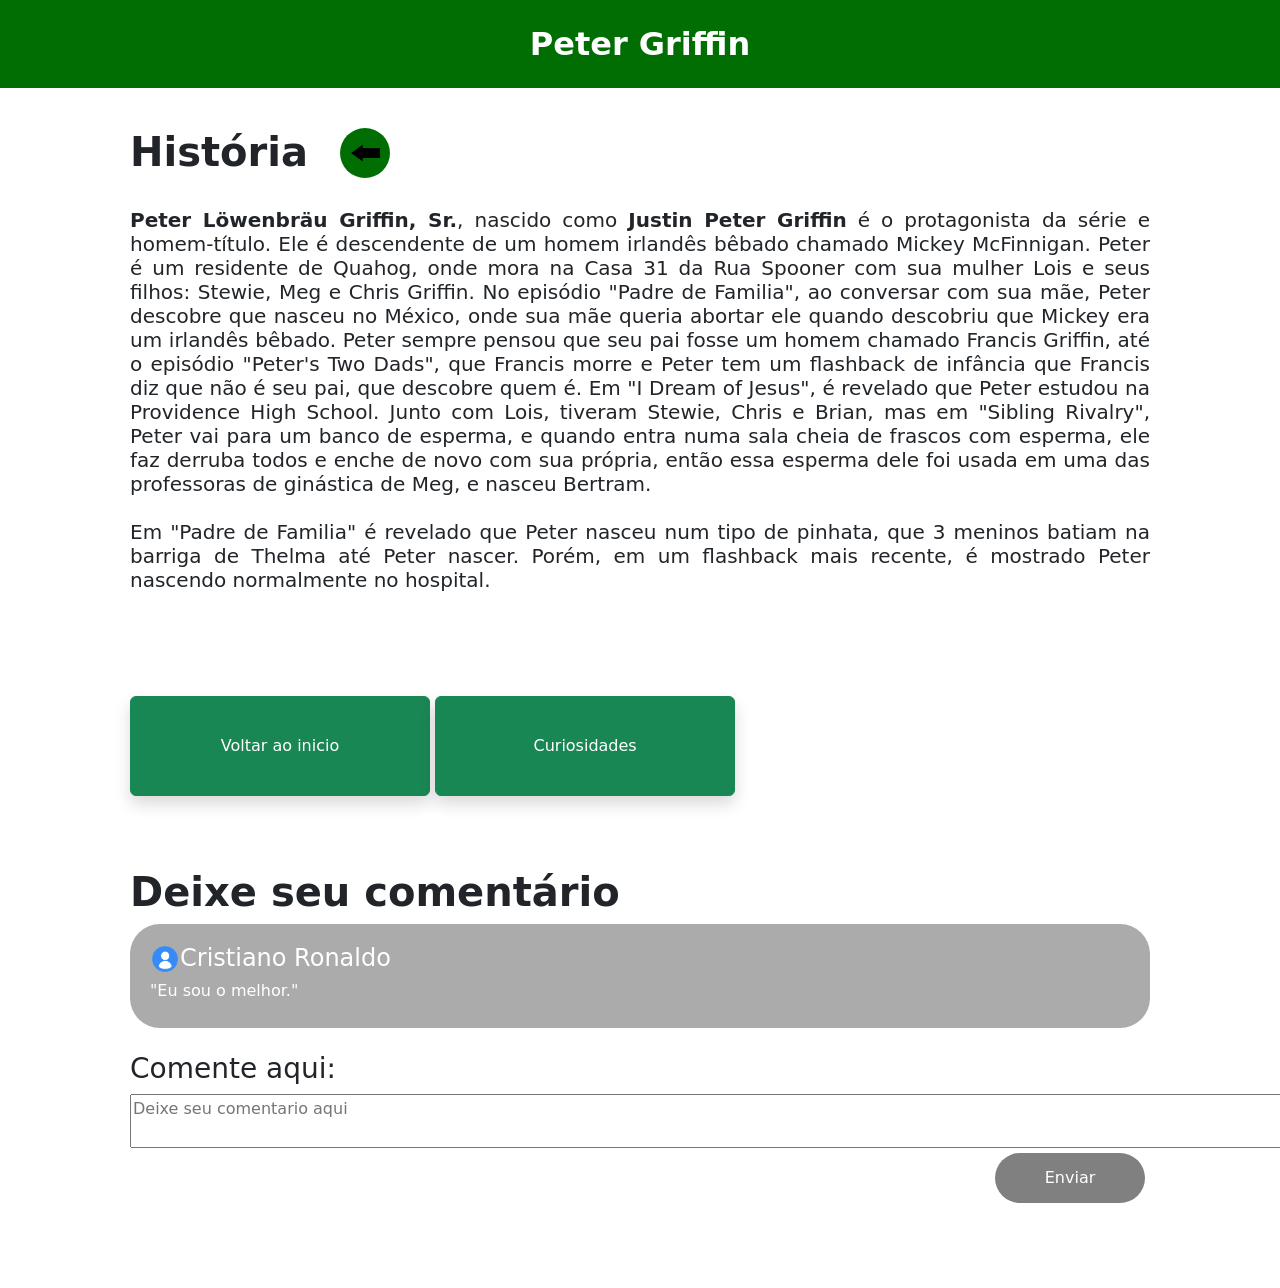
<file: html/forum2.html>
<html lang="en">
<head>
    <meta charset="UTF-8">
    <meta name="viewport" content="width=device-width, initial-scale=1.0">
    <title>História</title>
    <link rel="stylesheet" href="../assets/style/style.css">
    <link href="https://cdn.jsdelivr.net/npm/bootstrap@5.3.8/dist/css/bootstrap.min.css" rel="stylesheet"
        integrity="sha384-sRIl4kxILFvY47J16cr9ZwB07vP4J8+LH7qKQnuqkuIAvNWLzeN8tE5YBujZqJLB" crossorigin="anonymous">
</head>
<body>

    <div class="barra"><b>Peter Griffin</b></div>

    <main class="main">

        <a href="pagina_principal.html"><button class="seta_voltar"><img class="seta" src="../assets/img/seta.png" alt="seta"></button></a>
       

    <div class="centro">

     <div class="historia">

                <h1><b>História</b></h1>

                <br>

                <h5><b>Peter Löwenbräu Griffin, Sr.</b>, nascido como <b>Justin Peter Griffin</b> é o protagonista da série e homem-título. Ele é descendente de um homem irlandês bêbado chamado Mickey McFinnigan. Peter é um residente de Quahog, onde mora na Casa 31 da Rua Spooner com sua mulher Lois e seus filhos: Stewie, Meg e Chris Griffin. No episódio "Padre de Familia", ao conversar com sua mãe, Peter descobre que nasceu no México, onde sua mãe queria abortar ele quando descobriu que Mickey era um irlandês bêbado. Peter sempre pensou que seu pai fosse um homem chamado Francis Griffin, até o episódio "Peter's Two Dads", que Francis morre e Peter tem um flashback de infância que Francis diz que não é seu pai, que descobre quem é. Em "I Dream of Jesus", é revelado que Peter estudou na Providence High School. Junto com Lois, tiveram Stewie, Chris e Brian, mas em "Sibling Rivalry", Peter vai para um banco de esperma, e quando entra numa sala cheia de frascos com esperma, ele faz derruba todos e enche de novo com sua própria, então essa esperma dele foi usada em uma das professoras de ginástica de Meg, e nasceu Bertram.
                    <br> <br>
                Em "Padre de Familia" é revelado que Peter nasceu num tipo de pinhata, que 3 meninos batiam na barriga de Thelma até Peter nascer. Porém, em um flashback mais recente, é mostrado Peter nascendo normalmente no hospital.</h5>

              </div>
        
              <br> <br> <br> <br>

        <a href="../index.html"><button type="button" class="shadow btn btn-success">Voltar ao inicio</button></a>
        <a href="forum3.html"><button type="button" class="shadow btn btn-success">Curiosidades</button></a>

              <br> <br> <br> <br>

              <div class="comentários">
                 <h1><b>Deixe seu comentário</b></h1>

                 <div class="comentario">
                    <div class="nome_comentario">
                        <img src="../assets/img/4.webp" alt="foto_perfil" class="foto_perfil">
                        <h4>Cristiano Ronaldo<h4> <br>
                    </div>
                    <h6>"Eu sou o melhor."<h6>
                 </div>

                 <br>

                 <label for="meu_comentário"><h3>Comente aqui:</h3></label> <br>
                 <textarea cols="142" name="meu_comentario" id="meu_comentario" placeholder="Deixe seu comentario aqui"></textarea>
                 <div class="enviar_botao">
                    <div id="mensagem" class="mensagem"></div>
                  <button type="button" class="botao" id="enviar_botao">Enviar</button>
                 </div>
                 
              </div>

    </div>

    </main>

    <script src="https://cdn.jsdelivr.net/npm/bootstrap@5.3.8/dist/js/bootstrap.bundle.min.js"integrity="sha384-ENjdO4Dr2bkBIFxQpeoTz1HIcje39Wm4jDKdf19U8gI4ddQ3GYNS7NTKfAdVQSZe" crossorigin="anonymous"></script>
    <script src="../scripts/comentario.js"></script>
</body>
</html>
</file>
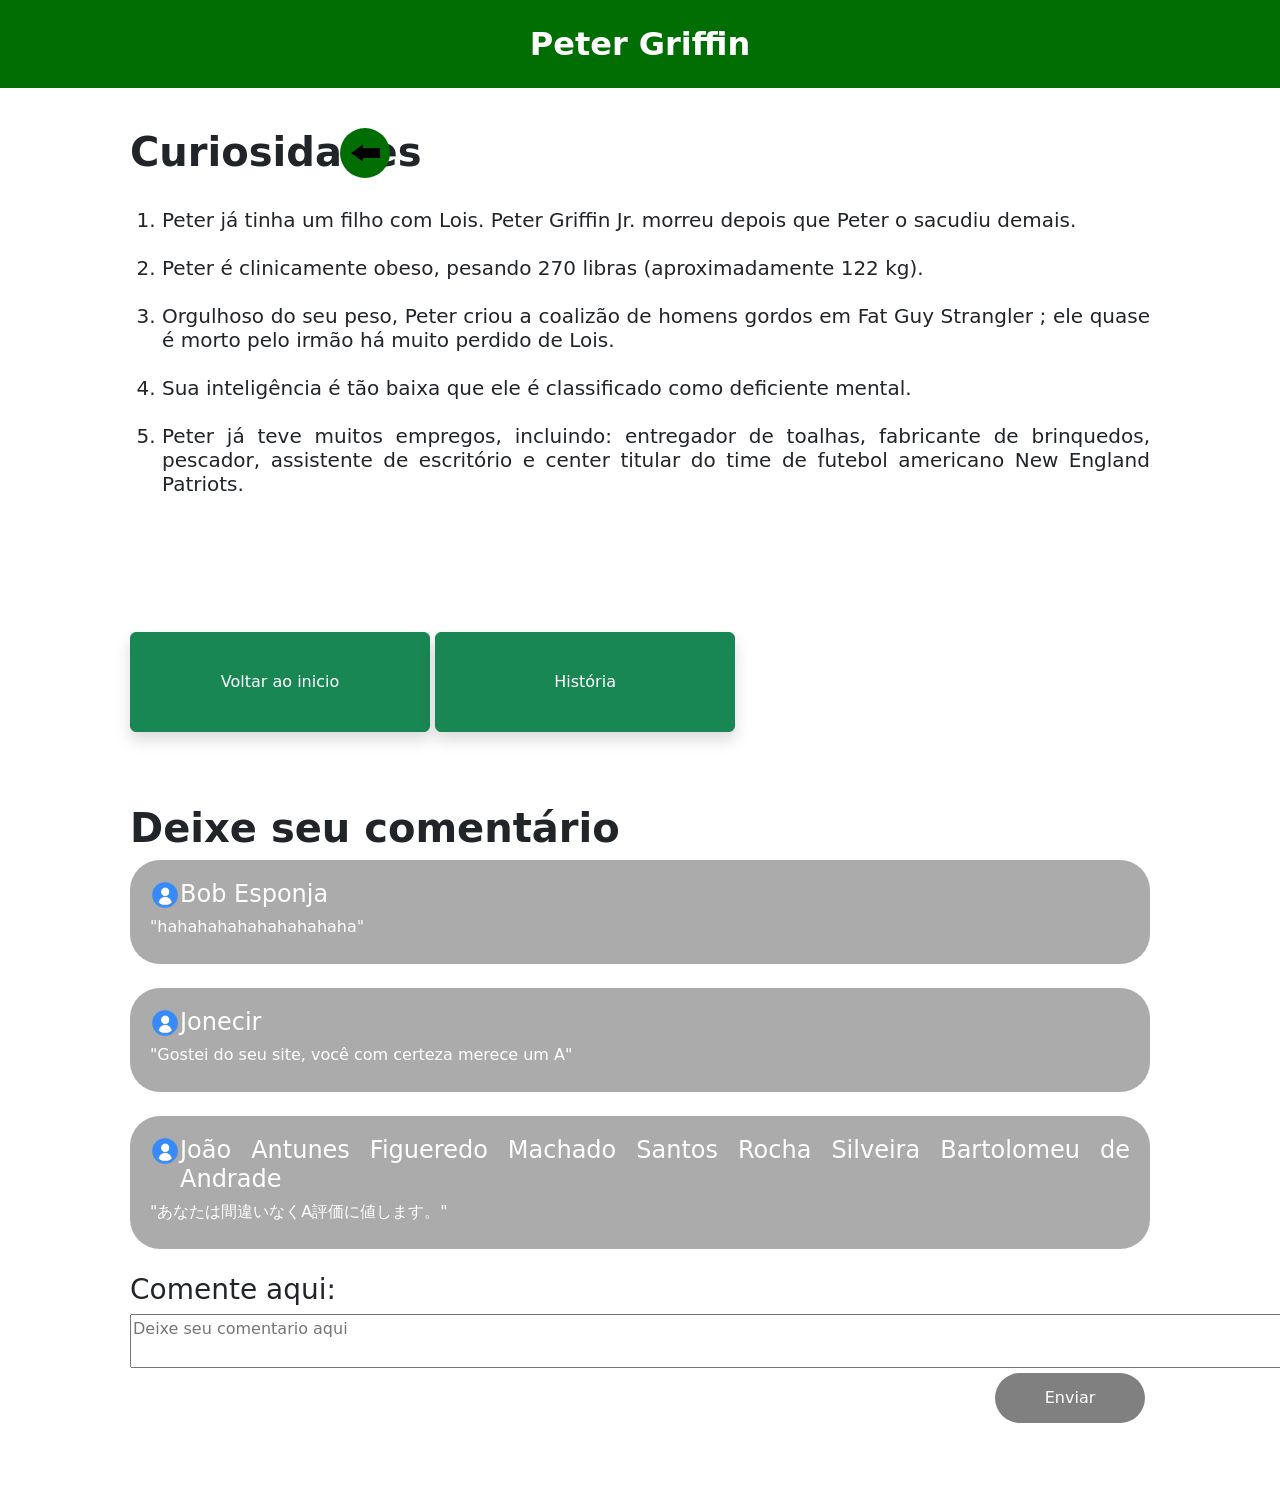
<file: html/forum3.html>
<html lang="en">
<head>
    <meta charset="UTF-8">
    <meta name="viewport" content="width=device-width, initial-scale=1.0">
    <title>Curiosidades</title>
    <link rel="stylesheet" href="../assets/style/style.css">
    <link href="https://cdn.jsdelivr.net/npm/bootstrap@5.3.8/dist/css/bootstrap.min.css" rel="stylesheet"
        integrity="sha384-sRIl4kxILFvY47J16cr9ZwB07vP4J8+LH7qKQnuqkuIAvNWLzeN8tE5YBujZqJLB" crossorigin="anonymous">

</head>
<body>
    
    <div class="barra"><b>Peter Griffin</b></div>

    <main class="main">

           <a href="forum2.html"><button class="seta_voltar"><img class="seta" src="../assets/img/seta.png" alt="seta"></button></a>

    <div class="centro">

    <h1><b>Curiosidades</b></h1> <br>

                <h5>
                    <ol>
                        <li>Peter já tinha um filho com Lois. Peter Griffin Jr. morreu depois que Peter o sacudiu demais.</li> <br>

                        <li>Peter é clinicamente obeso, pesando 270 libras (aproximadamente 122 kg).</li> <br>

                        <li>Orgulhoso do seu peso, Peter criou a coalizão de homens gordos em Fat Guy Strangler ; ele quase é morto pelo irmão há muito perdido de Lois.</li> <br>
                    
                        <li>Sua inteligência é tão baixa que ele é classificado como deficiente mental.</li> <br>

                        <li>Peter já teve muitos empregos, incluindo: entregador de toalhas, fabricante de brinquedos, pescador, assistente de escritório e center titular do time de futebol americano New England Patriots.</li> <br>
                    </ol>
                </h5>

                <br> <br> <br> <br>

                <a href="../index.html"><button type="button" class="shadow btn btn-success">Voltar ao inicio</button></a>

             <a href="forum2.html"><button type="button" class="shadow btn btn-success">História</button></a>

                <br> <br> <br> <br>
            
              <div class="comentários">
                 <h1><b>Deixe seu comentário</b></h1>

                 <div class="comentario">
                    <div class="nome_comentario">
                        <img src="../assets/img/4.webp" alt="foto_perfil" class="foto_perfil">
                        <h4>Bob Esponja<h4> <br>
                    </div>
                    <h6>"hahahahahahahahahaha"<h6>
                 </div>

                 <br>

                 <div class="comentario">
                    <div class="nome_comentario">
                        <img src="../assets/img/4.webp" alt="foto_perfil" class="foto_perfil">
                        <h4>Jonecir<h4> <br>
                    </div>
                    <h6>"Gostei do seu site, você com certeza merece um A"<h6>
                 </div>

                 <br>

                 <div class="comentario">
                    <div class="nome_comentario">
                        <img src="../assets/img/4.webp" alt="foto_perfil" class="foto_perfil">
                        <h4>João Antunes Figueredo Machado Santos Rocha Silveira Bartolomeu de Andrade<h4> <br>
                    </div>
                    <h6>"あなたは間違いなくA評価に値します。"<h6>
                 </div>

                 <br>

                 <label for="meu_comentário"><h3>Comente aqui:</h3></label> <br>
                 <textarea cols="142" name="meu_comentario" id="meu_comentario" placeholder="Deixe seu comentario aqui"></textarea>
                 <div class="enviar_botao">
                    <div id="mensagem" class="mensagem"></div>
                  <button type="button" class="botao" id="enviar_botao">Enviar</button>
                 </div>
                 
              </div>

        </div>

        </main>

        <script src="https://cdn.jsdelivr.net/npm/bootstrap@5.3.8/dist/js/bootstrap.bundle.min.js"integrity="sha384-ENjdO4Dr2bkBIFxQpeoTz1HIcje39Wm4jDKdf19U8gI4ddQ3GYNS7NTKfAdVQSZe" crossorigin="anonymous"></script>
    <script src="../scripts/comentario.js"></script>
</body>
</html>
</file>
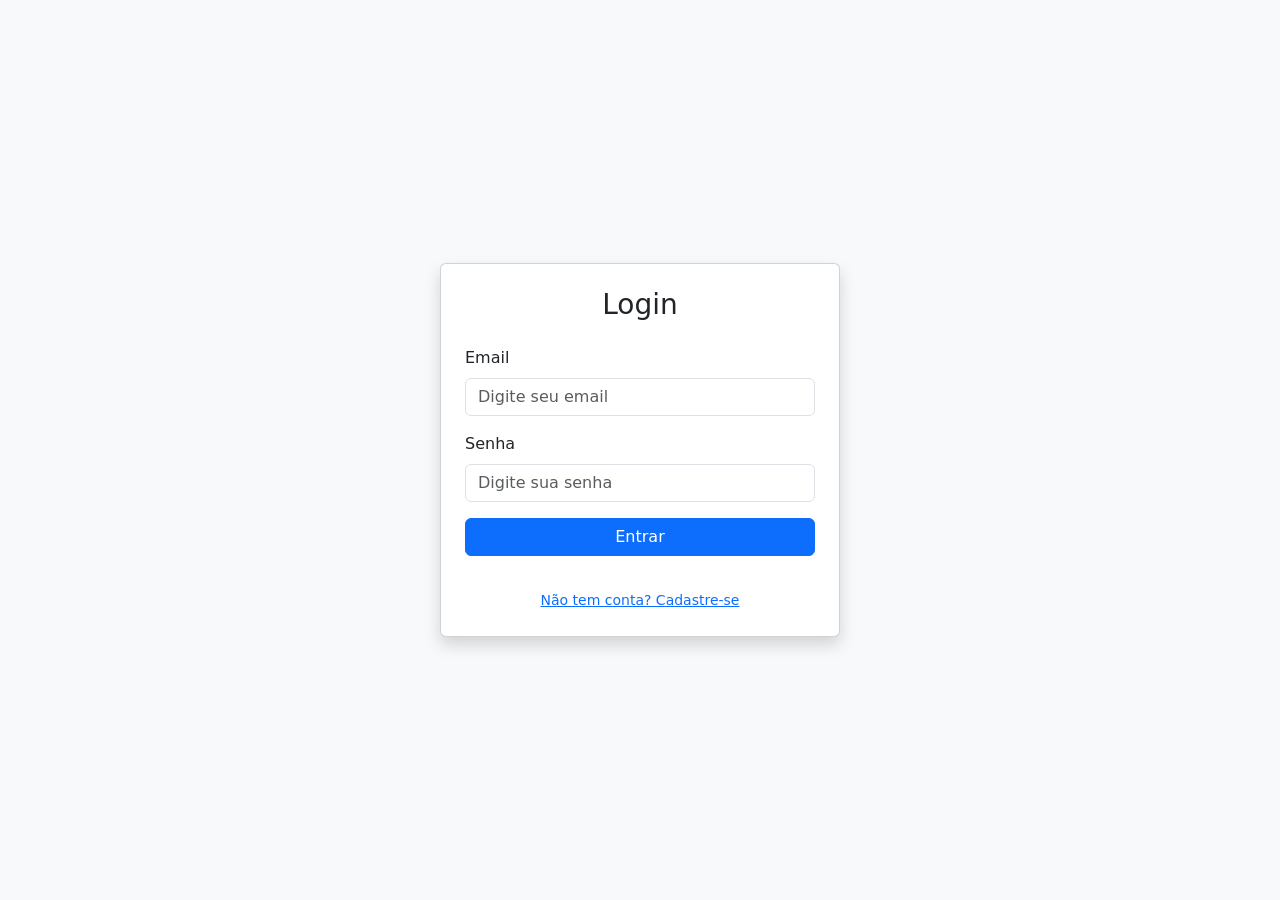
<file: html/login.html>
<!DOCTYPE html>
<html lang="pt-br">
<head>
    <meta charset="UTF-8">
    <meta name="viewport" content="width=device-width, initial-scale=1.0">
    <title>Login & Cadastro</title>
    <link href="https://cdn.jsdelivr.net/npm/bootstrap@5.3.3/dist/css/bootstrap.min.css" rel="stylesheet">
    <style>
        .erro { color: #dc3545; font-weight: bold; }
        .sucesso { color: #198754; font-weight: bold; }
    </style>
</head>

<body class="bg-light">

    <div class="container d-flex justify-content-center align-items-center vh-100">
        <div class="card shadow p-4" style="width: 100%; max-width: 400px;">

            <h3 class="text-center mb-4" id="titulo">Login</h3>

            <form id="form-login">
                <div class="mb-3">
                    <label class="form-label">Email</label>
                    <input type="email" id="email" class="form-control" placeholder="Digite seu email" required>
                </div>

                <div class="mb-3">
                    <label class="form-label">Senha</label>
                    <input type="password" id="senha" class="form-control" placeholder="Digite sua senha" required>
                </div>

                <button type="submit" class="btn btn-primary w-100">Entrar</button>
            </form>

            <div id="mensagem" class="text-center mt-3"></div>

            <div class="text-center mt-3">
                <small><a href="#" id="toggle">Não tem conta? Cadastre-se</a></small>
            </div>

        </div>
    </div>

    <script src="../scripts/scripts.js"></script>
</body>
</html>
</file>
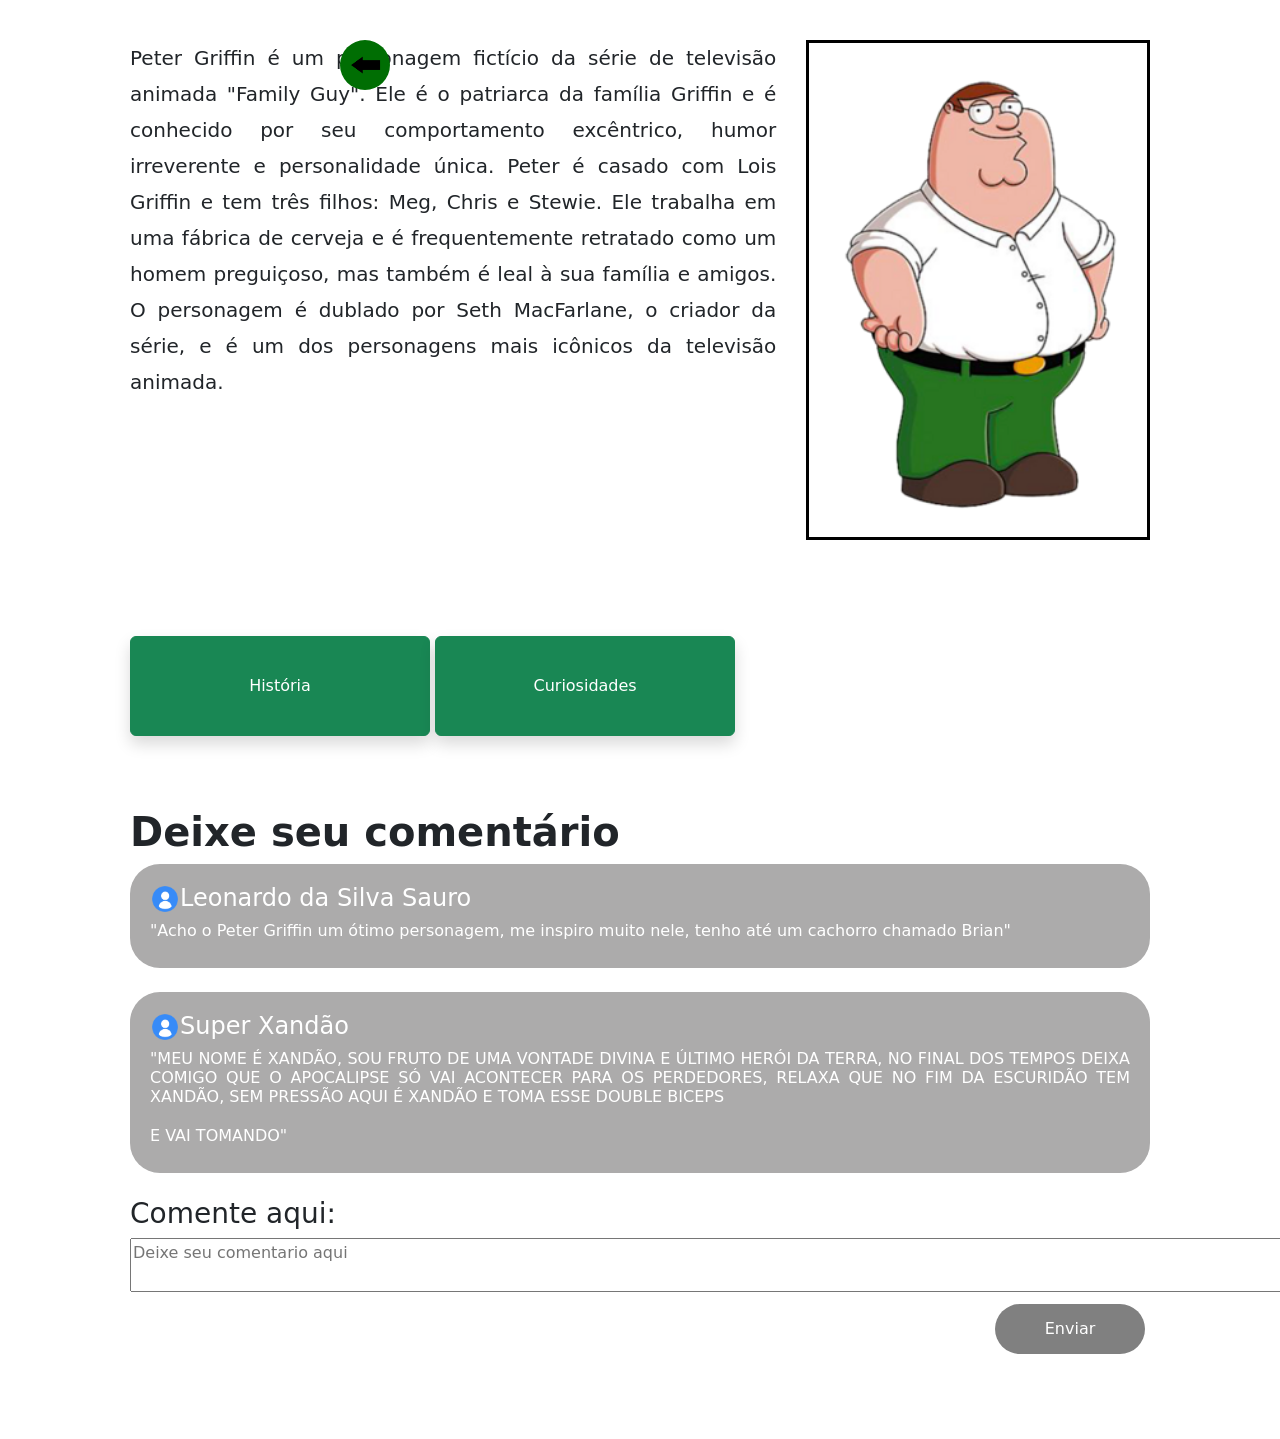
<file: html/pagina_principal.html>
<!DOCTYPE html>
<html lang="en">
<head>
    <meta charset="UTF-8">
    <meta name="viewport" content="width=device-width, initial-scale=1.0">
    <title>Forum do Peter Griffin</title>
     <link href="https://cdn.jsdelivr.net/npm/bootstrap@5.3.8/dist/css/bootstrap.min.css" rel="stylesheet"
        integrity="sha384-sRIl4kxILFvY47J16cr9ZwB07vP4J8+LH7qKQnuqkuIAvNWLzeN8tE5YBujZqJLB" crossorigin="anonymous">
    <link rel="stylesheet" href="../assets/style/style.css">
    
</head>
<body>


    <main class="main">
        
        
           <a href="../html/login.html"><button class="seta_voltar"><img class="seta" src="../assets/img/seta.png" alt="seta"></button></a>

        <div class="centro">
            
            <div class="quem">
                <br>
              <h5>Peter Griffin é um personagem fictício da série de televisão animada "Family Guy". Ele é o patriarca da família Griffin e é conhecido por seu comportamento excêntrico, humor irreverente e personalidade única. Peter é casado com Lois Griffin e tem três filhos: Meg, Chris e Stewie. Ele trabalha em uma fábrica de cerveja e é frequentemente retratado como um homem preguiçoso, mas também é leal à sua família e amigos. O personagem é dublado por Seth MacFarlane, o criador da série, e é um dos personagens mais icônicos da televisão animada.
              </h5>

              <img src="../assets/img/1.png" alt="Peter Griffin" class="peter">
            </div>

              <br> <br> <br> <br>

                <a href="forum2.html"><button type="button" class="shadow btn btn-success">História</button></a>
              <a href="forum3.html"><button type="button" class="shadow btn btn-success">Curiosidades</button></a>

              <br> <br> <br> <br>


              <div class="comentários">
                 <h1><b>Deixe seu comentário</b></h1>

                 <div class="comentario">
                    <div class="nome_comentario">
                        <img src="../assets/img/4.webp" alt="foto_perfil" class="foto_perfil">
                        <h4>Leonardo da Silva Sauro<h4> <br>
                    </div>
                    <h6>"Acho o Peter Griffin um ótimo personagem, me inspiro muito nele, tenho até um cachorro chamado Brian"<h6>
                 </div>

                 <br>

                 <div class="comentario">
                    <div class="nome_comentario">
                        <img src="../assets/img/4.webp" alt="foto_perfil" class="foto_perfil">
                        <h4>Super Xandão<h4> <br>
                    </div>
                    <h6>"MEU NOME É XANDÃO, SOU FRUTO DE UMA VONTADE DIVINA E ÚLTIMO HERÓI DA TERRA, NO FINAL DOS TEMPOS DEIXA COMIGO QUE O APOCALIPSE SÓ VAI ACONTECER PARA OS PERDEDORES, RELAXA QUE NO FIM DA ESCURIDÃO TEM XANDÃO, SEM PRESSÃO AQUI É XANDÃO E TOMA ESSE DOUBLE BICEPS
                         <br>
                         <br>
                         E VAI TOMANDO"<h6>
                 </div>

                 <br>

                 <label for="meu_comentário"><h3>Comente aqui:</h3></label> <br>
                 <textarea cols="142" name="meu_comentario" id="meu_comentario" placeholder="Deixe seu comentario aqui"></textarea>
                 <div class="enviar_botao">
                    <div id="mensagem" class="mensagem"></div>
                  <button type="button" class="botao" id="enviar_botao">Enviar</button>
                 </div>
                 
              </div>

              

        </div>
            

    </main>
    

     <script src="https://cdn.jsdelivr.net/npm/bootstrap@5.3.8/dist/js/bootstrap.bundle.min.js"integrity="sha384-ENjdO4Dr2bkBIFxQpeoTz1HIcje39Wm4jDKdf19U8gI4ddQ3GYNS7NTKfAdVQSZe" crossorigin="anonymous"></script>
    <script src="../scripts/comentario.js"></script>
</body>
</html>
</file>
<file: assets/style/style.css>
img{
    width: 600px;
    height: 800px;
}

.barra{
    width: 100%;
    background-color: lab(39.52% -45.6 42.47);
    padding: 20px;
    display: flex;
    justify-content: center;
    color: white;
    font-size: xx-large;
}

button{
    width: 300px;
    height: 100px;
}

body{
    padding-bottom: 40px;
}

.main{
    justify-content: center;
    display: flex;
}

.centro{
    width: 1100px;
    padding: 40px;
    text-align: justify;
    
}

.quem{
    display: flex;
}

.peter{
    height: 500px;
    width: 350px;
    padding: 10px;
    border: 3px solid black;
    margin-left: 30px;
}

h5{
    line-height: 1.8;
}

.comentario{
    background-color: rgb(172, 171, 171);
    color: white;
    padding: 20px;
    border-radius: 30px;
}

.nome_comentario{
    display: flex;
}

.foto_perfil{
    width: 30px;
    height: 30px;
}

.enviar_botao{
    justify-content: end;
    display: flex;
    padding: 5px;
}

.botao{
    color: white;
    background-color: gray;
    height: 50px;
    width: 150px;
    border-radius: 30px;
    border: none;
}

.botao:hover{
    background-color: rgb(80, 80, 80);
}

.sucesso {
    color: green;
    font-size: larger;
    padding: 10px;
}

.erro {
    color: red;
    padding: 10px;
    font-size: larger;
}

.seta_voltar{
    height: 50px; 
    width: 50px; 
    background-color: lab(39.52% -45.6 42.47); 
    margin: 40px; 
    border-radius: 30px; 
    position: fixed; 
    left: 300px; 
    border: none;
}    

.seta_voltar:hover{
    background-color: lab(58.79% -55.89 48.83);
}
            

.seta{
    height: 30px; 
    width: 33px;
}
</file>
